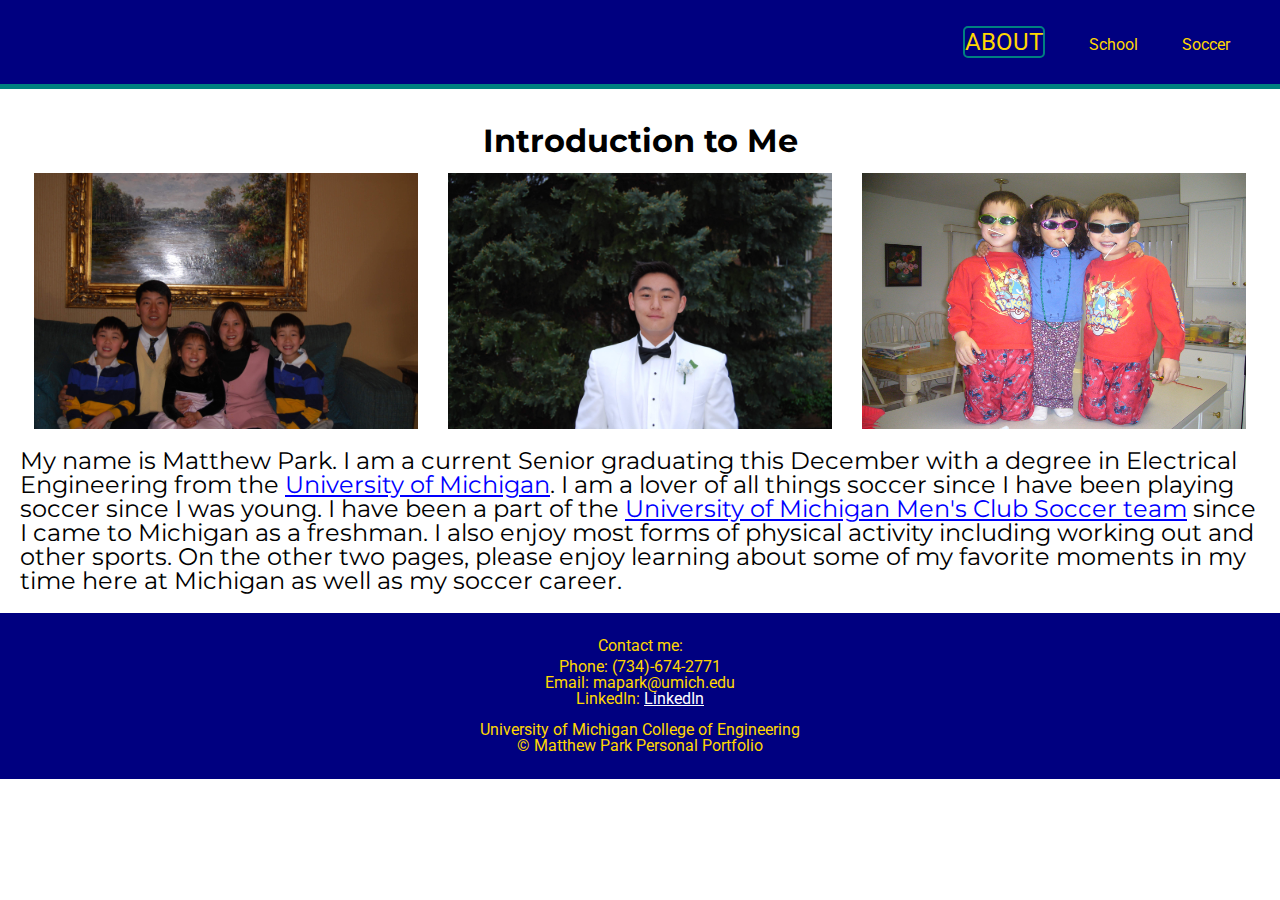
<file: index.html>
<!DOCTYPE html>
<html lang="en">
<head>
    <meta charset="UTF-8">
    <meta name="viewport" content="width=device-width, initial-scale=1.0">
    <link rel="icon" type="image/jpg" href="images/logos/mainlogo.jpg" />
    <link rel="stylesheet" type="text/css" href="css/html5reset.css">
    <link rel="stylesheet" type="text/css" href="css/indexstyle.css">
    <link href='https://fonts.googleapis.com/css?family=Roboto' rel='stylesheet'>
    <link href='https://fonts.googleapis.com/css?family=Montserrat' rel='stylesheet'>

    <title>Matt's Portfolio</title>
</head>
<body>
    <header>
        <div class="skip"><a href="#skip">Skip to Main Content</a></div>
        <nav>
            <ul>
                <li class="active"><a href="index.html">About</a></li>
                <li><a href="school.html">School</a></li>
                <li><a href="soccer.html">Soccer</a></li>
            </ul>
        </nav>
    </header>

    <main id="skip">
        <h1>Introduction to Me</h1>
        <div class="images">
            <img src="images/index/family.JPG" width="200" alt="me and my family">
            <img src="images/index/meintux.JPG" width="200" alt="me in a tuxedo">
            <img src="images/index/siblings.JPG" width="200" alt="me and my siblings">
        </div>
        <p>
            My name is Matthew Park. I am a current Senior graduating this December with a degree in 
            Electrical Engineering from the <a href="https://umich.edu/">University of Michigan</a>. I am a lover of all things soccer since
            I have been playing soccer since I was young. I have been a part of the <a href="https://www.ummcs.org/">University of Michigan 
            Men's Club Soccer team</a> since I came to Michigan as a freshman. I also enjoy most forms of physical activity including
            working out and other sports. On the other two pages, please enjoy learning about some of my favorite moments in my
            time here at Michigan as well as my soccer career.
        </p>
    </main>
    <footer>
        <p>Contact me: 
            <div>Phone: (734)-674-2771</div>
            <div>Email: mapark@umich.edu</div>
            <div>LinkedIn: <a href="https://www.linkedin.com/in/matthew-park-746352198">LinkedIn</a></div>
        </p>
        <p>University of Michigan College of Engineering <br/>
          &copy; Matthew Park Personal Portfolio</p>
    </footer>
</body>
</html>
</file>
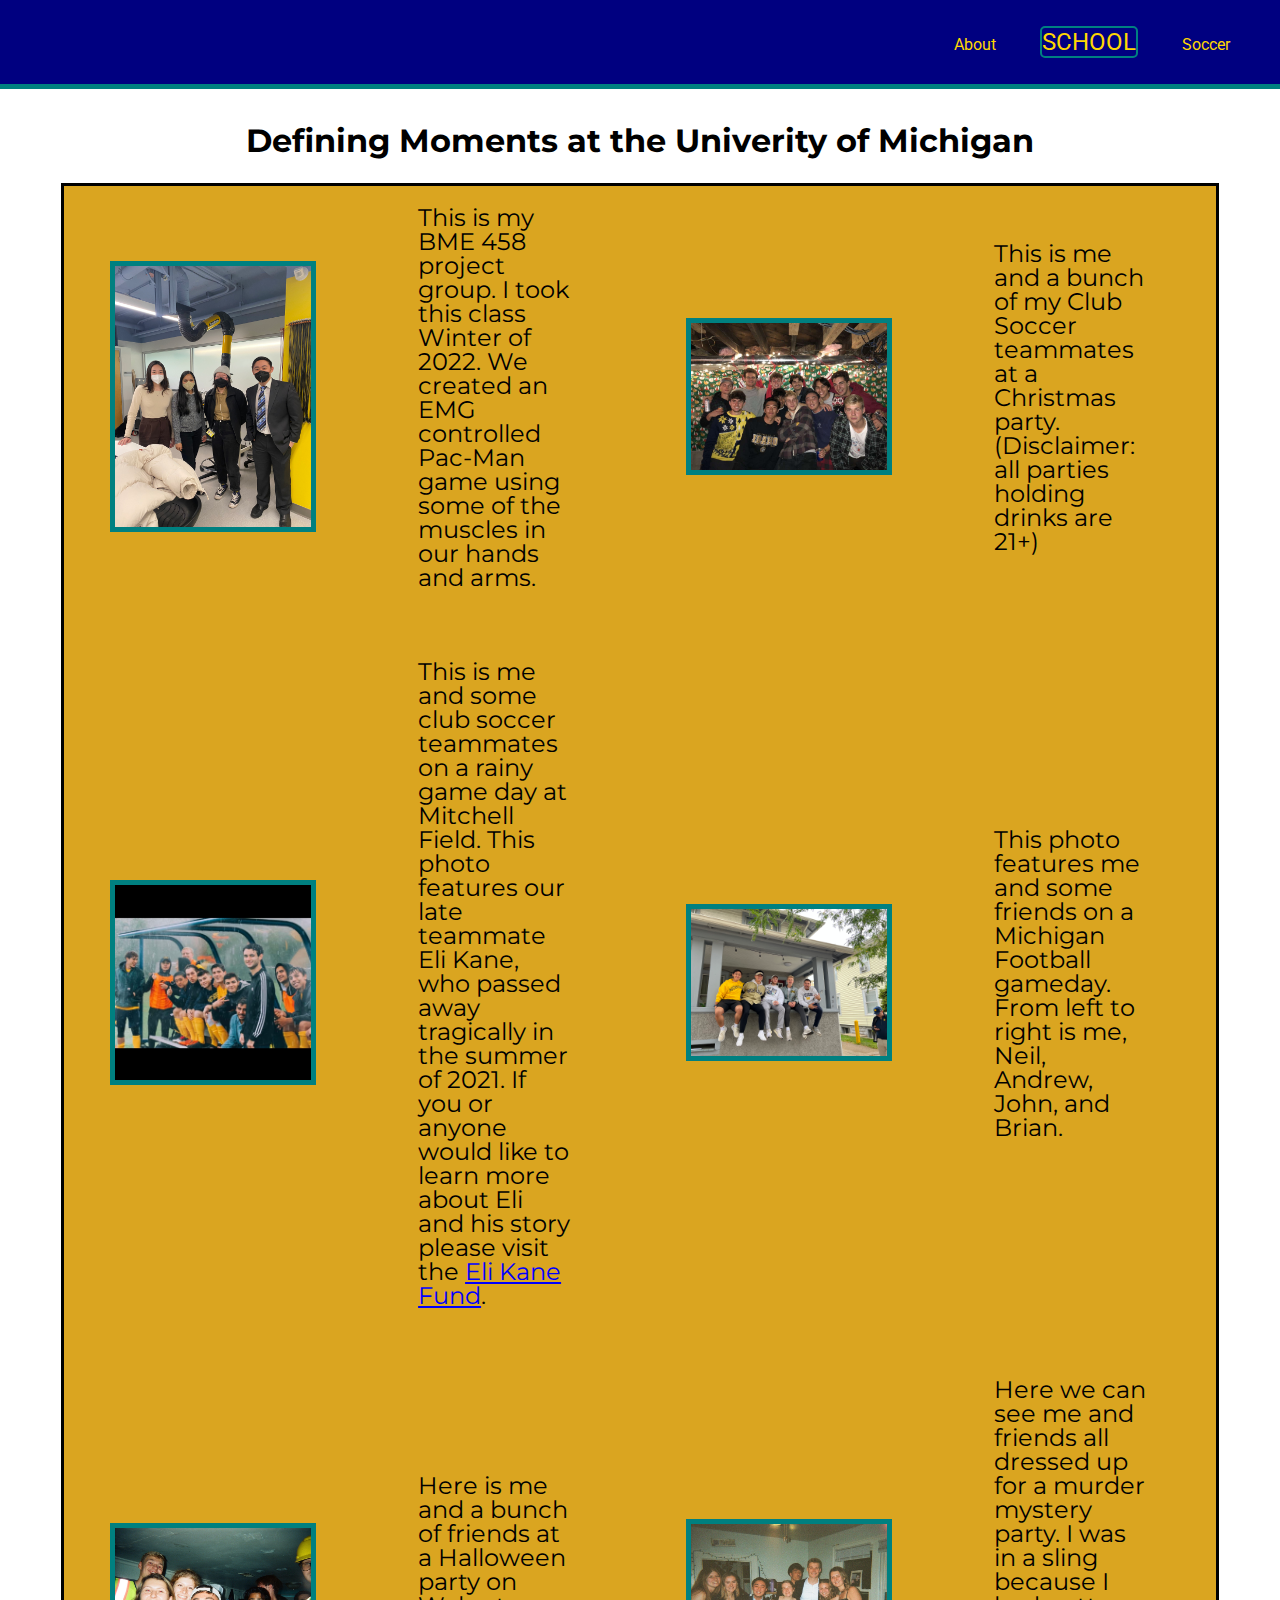
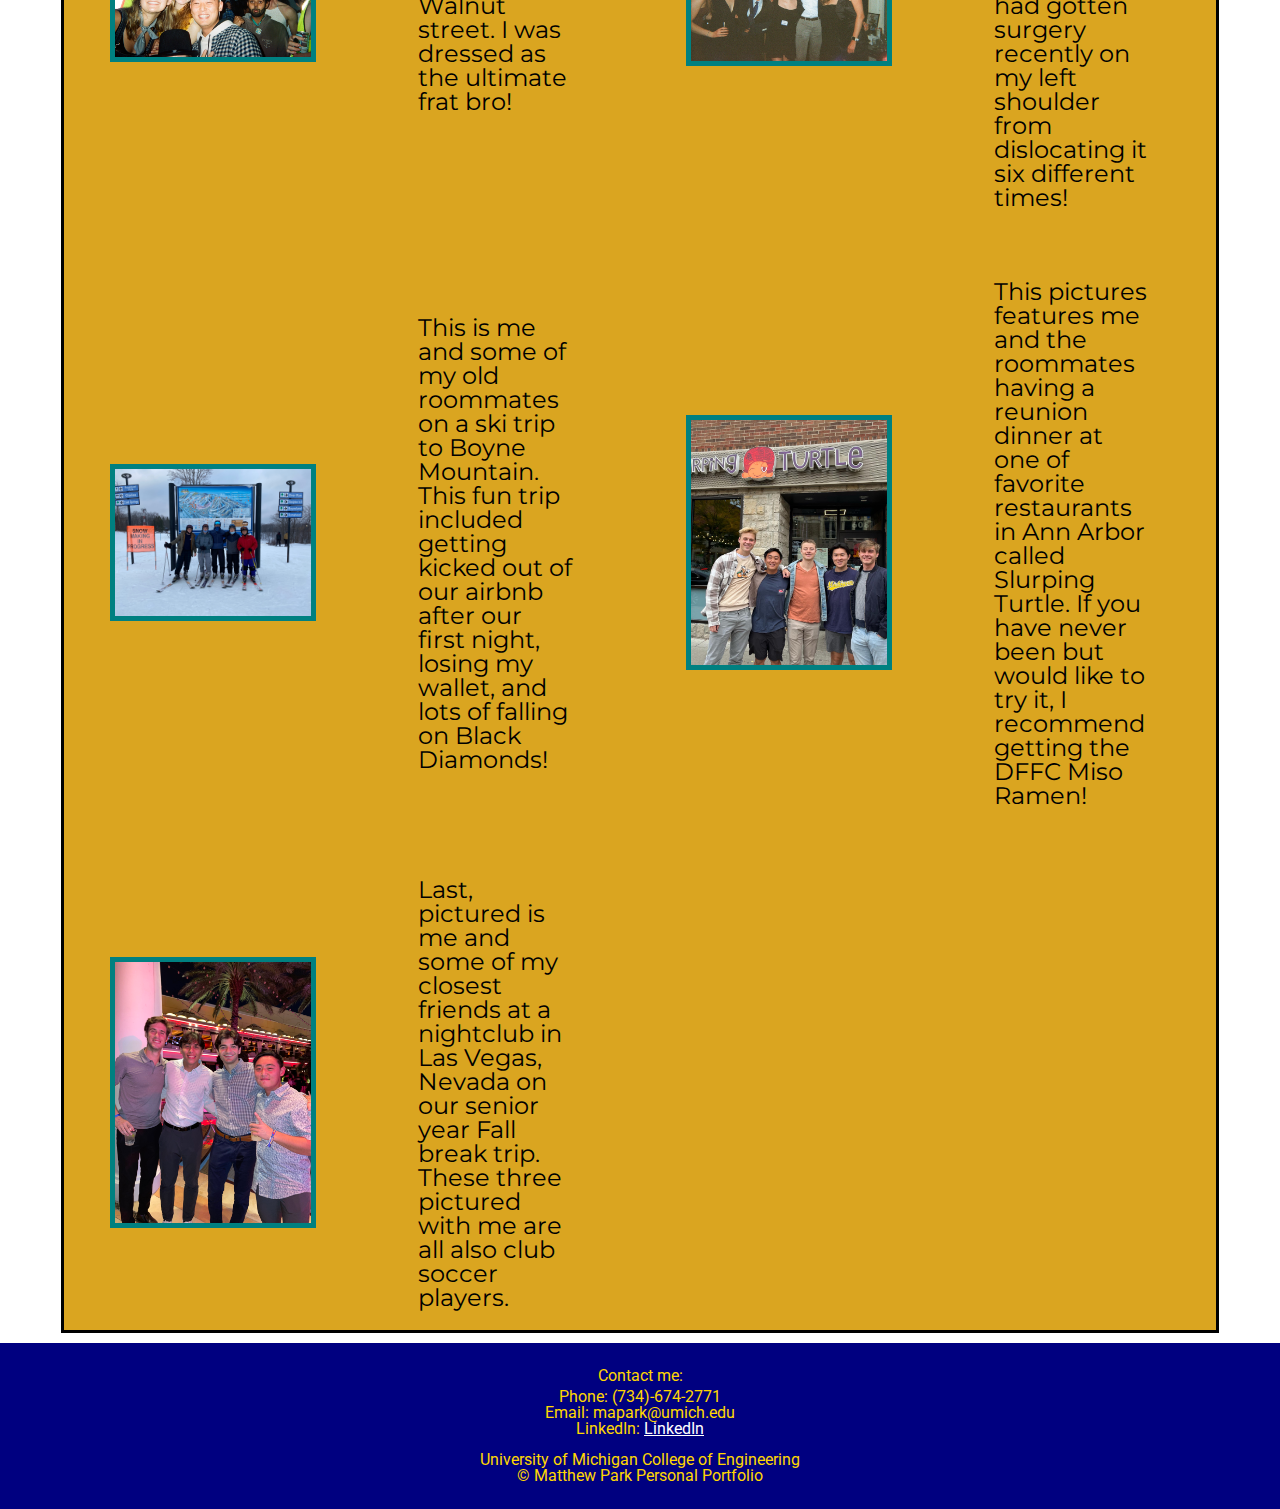
<file: school.html>
<!DOCTYPE html>
<html lang="en">
<head>
    <meta charset="UTF-8">
    <meta name="viewport" content="width=device-width, initial-scale=1.0">
    <link rel="icon" type="image/jpeg" href="images/logos/schoollogo.jpeg" />
    <link rel="stylesheet" type="text/css" href="css/html5reset.css">
    <link href="dist/css/lightbox.css" rel="stylesheet" />
    <link rel="stylesheet" type="text/css" href="css/schoolstyle.css">
    <link href='https://fonts.googleapis.com/css?family=Roboto' rel='stylesheet'>
    <link href='https://fonts.googleapis.com/css?family=Montserrat' rel='stylesheet'>

    <title>School Life</title>
</head>
<body>
    <header>
        <div class="skip"><a href="#skip">Skip to Main Content</a></div>
        <nav>
            <ul>
                <li><a href="index.html">About</a></li>
                <li class="active"><a href="school.html">School</a></li>
                <li><a href="soccer.html">Soccer</a></li>
            </ul>
        </nav>
    </header>

    <main id="skip">
        <h1>Defining Moments at the Univerity of Michigan</h1>
        <div class="gallery">
        
        <a href = "images/school/bmeproject.jpg" target="blank" 
        data-lightbox="school" 
        data-title="BME 458 Project Group" 
        data-alt="lightbox of project group">
            <img src="images/school/bmeproject.jpg" width = "200" alt="emg-controlled pac-man project group">
        </a>

        <p>This is my BME 458 project group. I took this class Winter of 2022. We created an EMG controlled
            Pac-Man game using some of the muscles in our hands and arms.
       </p>

        <a href = "images/school/christmasparty2021.JPG" target="blank" 
        data-lightbox="school" 
        data-title="UMMCS Christmas Party" 
        data-alt="lightbox of the boys">
            <img src="images/school/christmasparty2021.JPG"  width = "200" alt="UMMCS in christmas sweaters">
        </a>

        <p>This is me and a bunch of my Club Soccer teammates at a Christmas party. (Disclaimer: all parties
            holding drinks are 21+)
        </p>

        <a href = "images/school/eliandtheboys.jpg" target="blank" 
        data-lightbox="school" 
        data-title="Rainy day at Mitchell" 
        data-alt="lightbox of eli and the boys">
            <img src="images/school/eliandtheboys.jpg" width = "200" alt="eli and the boys on a rainy day at mitchell field">
        </a>

        <p>This is me and some club soccer teammates on a rainy game day at Mitchell Field. This photo
            features our late teammate Eli Kane, who passed away tragically in the summer of 2021. If you
            or anyone would like to learn more about Eli and his story please visit the 
            <a href="https://www.elikanefund.org/">Eli Kane Fund</a>.
        </p>

        <a href = "images/school/gameday.jpg" target="blank" 
        data-lightbox="school" 
        data-title="Michigan Football Gameday" 
        data-alt="lightbox of 5 guys on a porch">
            <img src="images/school/gameday.jpg" width = "200" alt="me with john and his roommates on their porch">
        </a>

        <p>This photo features me and some friends on a Michigan Football gameday. From left to right is
            me, Neil, Andrew, John, and Brian.
       </p>

        <a href = "images/school/halloween2021.JPG" target="blank" 
        data-lightbox="school" 
        data-title="Halloween at Walnut" 
        data-alt="lightbox of halloween party">    
            <img src="images/school/halloween2021.JPG" width = "200" alt="549 walnut halloween party">
        </a>

        <p>Here is me and a bunch of friends at a Halloween party on Walnut street. I was dressed as the
            ultimate frat bro!
        </p>

        <a href = "images/school/murdermystery.JPG" target="blank" 
        data-lightbox="school" 
        data-title="Murder Mystery Party" 
        data-alt="lightbox of murder mystery">
        <img src="images/school/murdermystery.JPG" alt="murder mystery party at walnut">
        </a>

        <p>Here we can see me and friends all dressed up for a murder mystery party. I was in a sling
            because I had gotten surgery recently on my left shoulder from dislocating it six different
            times!
        </p>

        <a href = "images/school/skitrip.JPEG" target="blank" 
        data-lightbox="school" 
        data-title="Ski Trip to Boyne Mountain" 
        data-alt="lightbox of ski trip">
            <img src="images/school/skitrip.JPEG" alt="ski trip with linden roommates">
        </a>

        <p>This is me and some of my old roommates on a ski trip to Boyne Mountain. This fun trip included
            getting kicked out of our airbnb after our first night, losing my wallet, and lots of falling
            on Black Diamonds!
        </p>

        <a href = "images/school/slurpingturtle.JPG" target="blank" 
        data-lightbox="school" 
        data-title="Reunion with Roommates" 
        data-alt="lightbox of linden roommates">
            <img src="images/school/slurpingturtle.JPG" alt="dinner at slurping turtle">
        </a>

        <p>This pictures features me and the roommates having a reunion dinner at one of favorite
            restaurants in Ann Arbor called Slurping Turtle. If you have never been but would like to try
            it, I recommend getting the DFFC Miso Ramen!
        </p>

        <a href = "images/school/vegas.JPEG" target="blank" 
        data-lightbox="school" 
        data-title="Fall break trip to Vegas" 
        data-alt="lightbox of besties">
            <img src="images/school/vegas.JPEG" alt="besties on a trip to vegas">
        </a>

        <p>Last, pictured is me and some of my closest friends at a nightclub in Las Vegas, Nevada on our
            senior year Fall break trip. These three pictured with me are all also club soccer players.
        </p>

        </div>
    </main>
    <footer>
        <p>Contact me: 
            <div>Phone: (734)-674-2771</div>
            <div>Email: mapark@umich.edu</div>
            <div>LinkedIn: <a href="https://www.linkedin.com/in/matthew-park-746352198">LinkedIn</a></div>
        </p>
        <p>University of Michigan College of Engineering <br/>
          &copy; Matthew Park Personal Portfolio</p>
    </footer>
</body>
<script src="dist/js/lightbox-plus-jquery.js"></script>
<script>
    lightbox.option({
      'resizeDuration': 200,
      'wrapAround': true
    })
</script>
</html>
</file>
<file: css/indexstyle.css>
.skip a {
    position: absolute;
    top: -40px;
    color: black;
    font-size: 1.5em;
}

.skip a:focus {
    position: absolute;
    top: 40px;
    color: white;
}

.skip a:visited {
    color: black;
}

header {
    border-bottom: 5px solid teal;
    margin-bottom: 20px;
}

footer{
    background-color: navy;
    color: gold;
    padding: 20px;
    text-align: center;
    font-family: 'Roboto', serif;
}

footer p {
    padding: 5px;
}

a {
    color: blue;
}

a:visited {
    color: blue;
}

li a {
    color: gold;
    text-decoration: none;
}

li a:visited {
    color: gold;
}

div a {
    color: white;
}

div a:visited {
    color: white;
}

nav {
    padding: 30px;
    text-align: center;
    background-color: navy;
    font-family: 'Roboto', serif;
}

nav ul li {
    display: block;
    text-decoration: none;
    padding: 10px 20px;
}

nav ul li:hover, nav ul li:focus {
    text-decoration: underline;
    font-weight: bold;
}

.active a {
    font-size: 1.5em;
    text-transform: uppercase;
    border: 2px solid teal;
    border-radius: 5px;
}

main {
    font-family: 'Montserrat', serif;
}

h1{
    font-size: 2em;
    text-align: center;
    line-height: 2;
}

p {
    padding: 20px;
}

.images {
    display: flex;
    flex-direction: column;
    align-items: center;
    gap: 10px;
}

.images > img {
    width: 50%;
    aspect-ratio: 3/2;
}

@media screen and (min-width: 700px) {
    nav ul li {
        display: inline;
    }
    main p {
        font-size: 1.5em;
    }
    .images {
        flex-flow: row nowrap;
        justify-content: center;
        gap: 40px;
    }
    .images > img {
        width: 25%;
        
    }
}

@media screen and (min-width: 900px) {
    nav {
        text-align: right;
    }
    .images {
        gap: 30px;
    }
    .images > img {
        width: 30%;

    }
}
</file>
<file: css/schoolstyle.css>
.skip a {
    position: absolute;
    top: -40px;
    color: black;
    font-size: 1.5em;
}

.skip a:focus {
    position: absolute;
    top: 40px;
    color: white;
}

.skip a:visited {
    color: black;
}

header {
    border-bottom: 5px solid teal;
    margin-bottom: 20px;
}

footer{
    background-color: navy;
    color: gold;
    padding: 20px;
    text-align: center;
    font-family: 'Roboto', serif;
}

footer p {
    padding: 5px;
}

a {
    color: blue;
}

a:visited {
    color: blue;
}

li a {
    color: gold;
    text-decoration: none;
}

li a:visited {
    color: gold;
}

div a {
    color: white;
}

div a:visited {
    color: white;
}

p a {
    color: blue;
}

p a:visited {
    color: blue;
}

nav {
    padding: 30px;
    text-align: center;
    background-color: navy;
    font-family: 'Roboto', serif;
}

nav ul li {
    display: block;
    text-decoration: none;
    padding: 10px 20px;
}

nav ul li:hover, nav ul li:focus {
    text-decoration: underline;
    font-weight: bold;
}

.active a {
    font-size: 1.5em;
    text-transform: uppercase;
    border: 2px solid teal;
    border-radius: 5px;
}

main {
    font-family: 'Montserrat', serif;
}

h1{
    font-size: 2em;
    text-align: center;
    line-height: 2;
}

p {
    padding: 20px;
}

.gallery{
    border: 3px solid black;
    width: 90%;
    margin: 10px auto;
    background-color: goldenrod;


    display: grid;
    row-gap: 30px;
    grid-template-columns: 75%;
    justify-content: space-around;
    align-items: center;
}

header img{
    width: 50%;
    margin: auto;
    aspect-ratio: 3/2;
    object-fit: contain;
}

.gallery img{
    width: 100%;
    border: 5px solid teal;
}

.lb-data .lb-caption {
    font-size: 32px;
}

@media screen and (min-width: 700px) {
    nav ul li {
        display: inline;
    }
    .gallery {
        row-gap: 30px;
        grid-template-columns: 35% 35%;
        justify-content: space-around;
        align-items: center;
    }
    
}

@media screen and (min-width: 900px) {
    nav {
        text-align: right;
    }
    main p {
        font-size: 1.5em;
    }
    .gallery {
        grid-template-columns: 17% 17% 17% 17%;
    }
}
</file>
